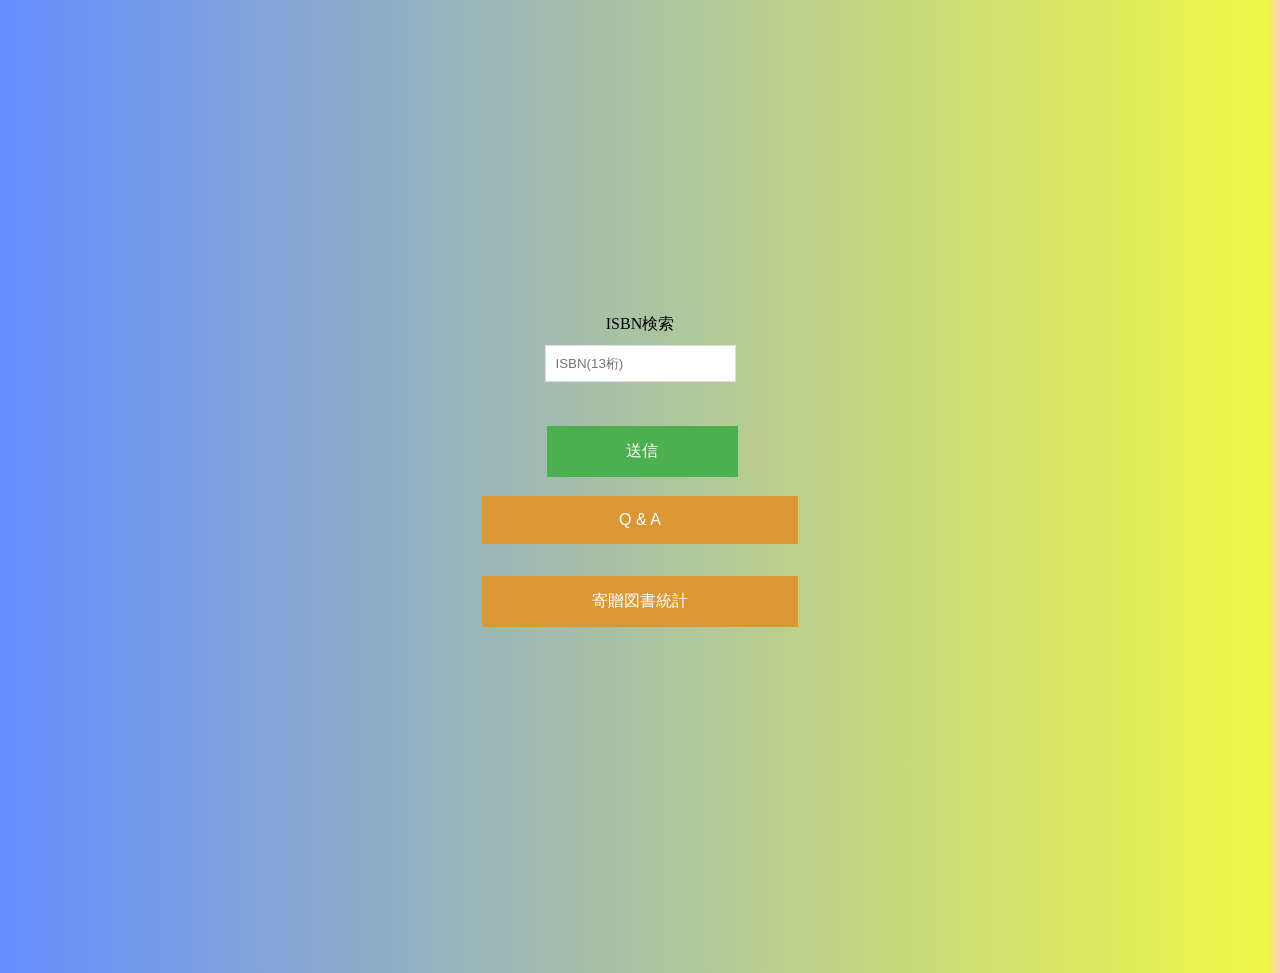
<file: TeamDevelopment/isbncheck.html>
<!DOCTYPE html>
<html lang="ja">
<head>
    <meta charset="UTF-8">
    <meta name="viewport" content="width=device-width, initial-scale=1.0">
    <link rel="stylesheet" type="text/css" href="isbncheck.css">
    
    <title>isbn確認画面</title>
</head>
<body>
    <form action="isbncheck.php" method="post">

        ISBN検索<br>
        <input type="text" placeholder="ISBN(13桁)" minlength="13" maxlength="13" name="isbn" required><br>

        <input type="submit" value="送信">
        
    </form>

        <button type='button' onclick="location.href='viewlogic.php'">Q & A</button>

        <button type='button' onclick="location.href='graphlogic.php'">寄贈図書統計</button>

</body>
</html>
</file>
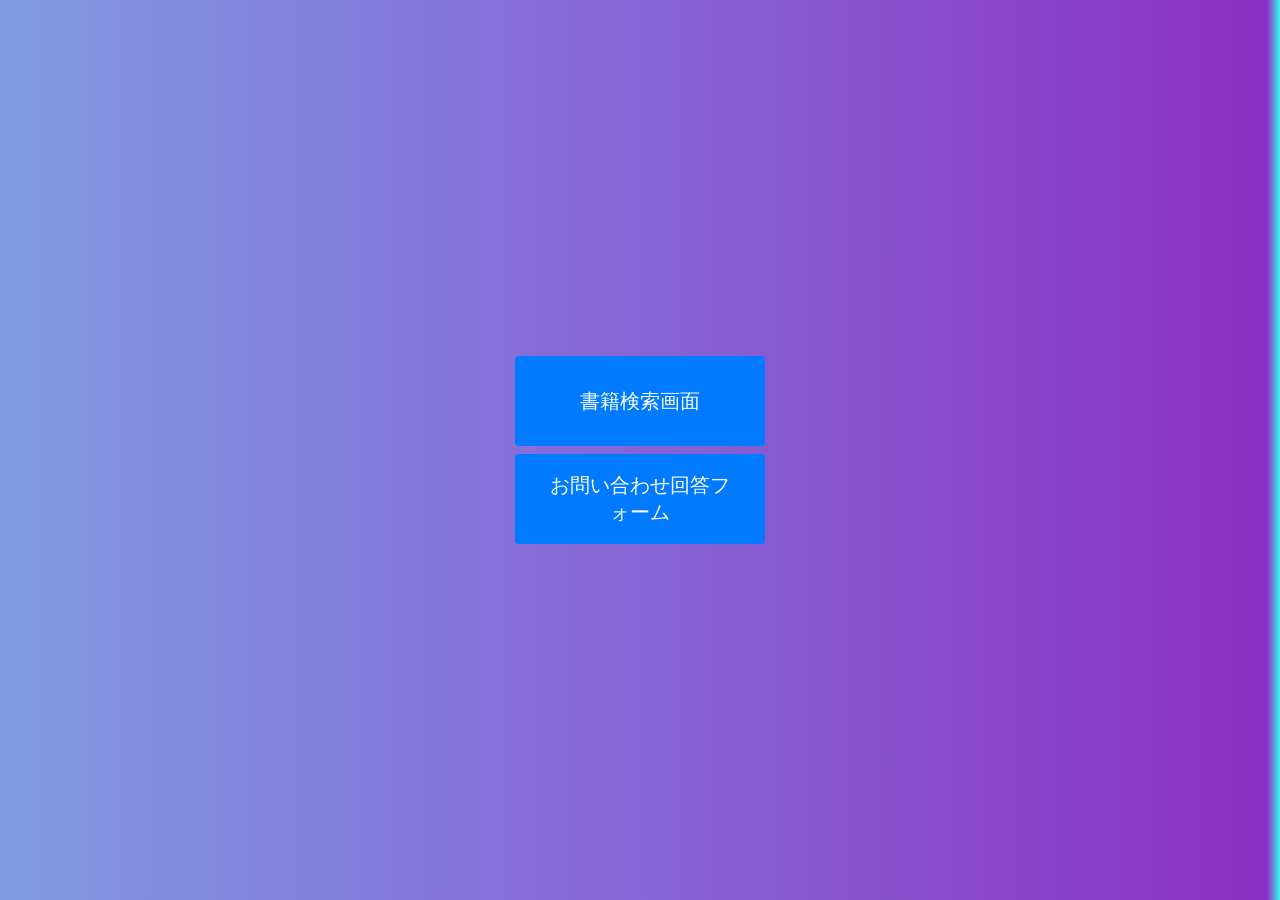
<file: TeamDevelopment/opebranch.html>
<!DOCTYPE html>
<html lang="ja">
<head>
    <meta charset="UTF-8">
    <meta name="viewport" content="width=device-width, initial-scale=1.0">
    <link rel="stylesheet" type="text/css" href="opebranch.css">
    <title>本部メニュー</title>
</head>
<body>
    <button onclick="location.href='operationtop.html'">書籍検索画面</button>
    <button onclick="location.href='viewlogic.php'">お問い合わせ回答フォーム</button>
</body>
</html>
</file>
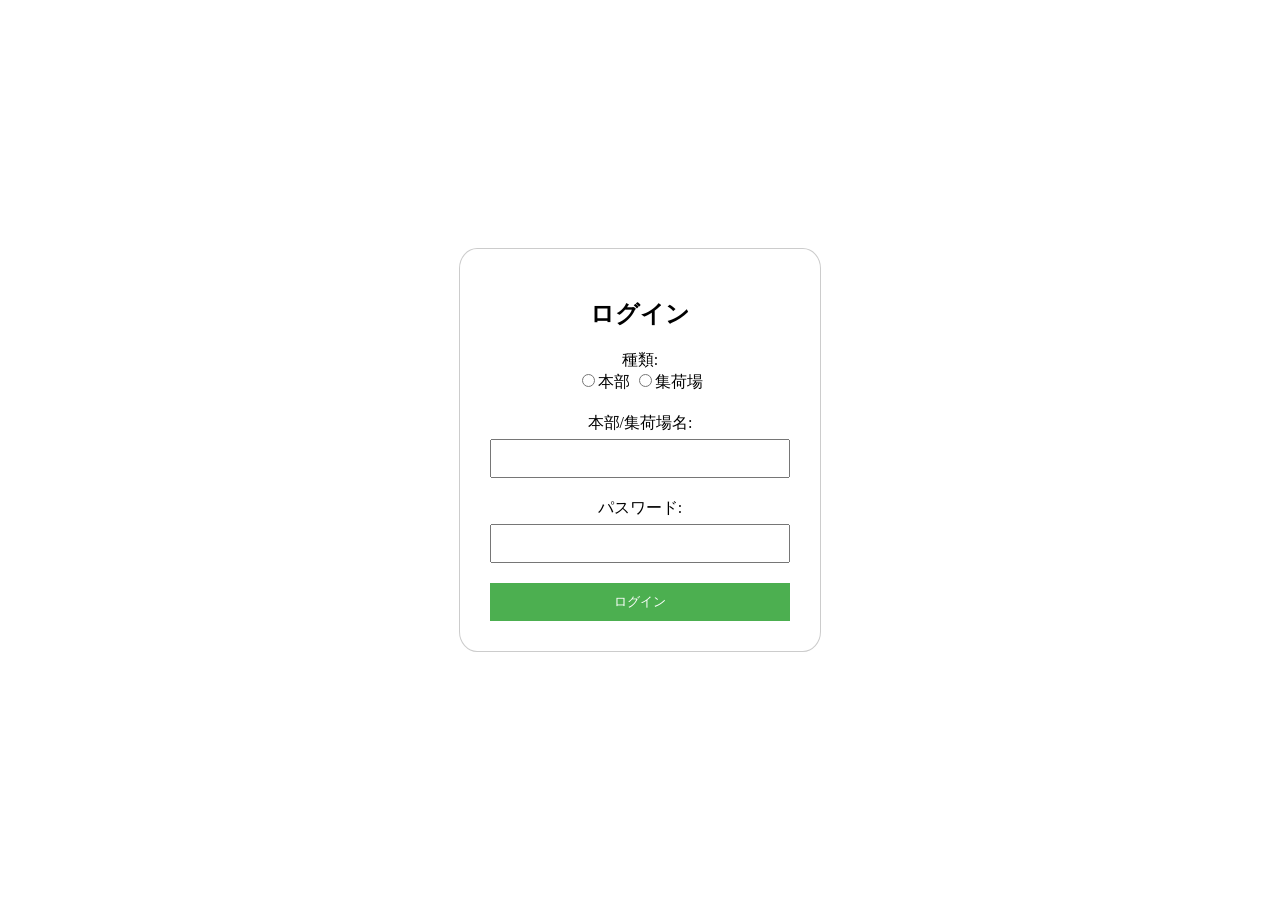
<file: TeamDevelopment/opelog.html>
<!DOCTYPE html>
<html lang="ja">
<head>
    <meta charset="UTF-8">
    <meta name="viewport" content="width=device-width, initial-scale=1.0">
    
    <title>運営側ログイン画面</title>
    <link rel="stylesheet" type="text/css" href="opelog.css">
</head>
<body>
    <div class="login-container">
        <h2>ログイン</h2>
        <form action="loginlogic.php" method="post">
            <label for="type">種類:</label>
            <input type="radio" name="type" value="本部">本部
	        <input type="radio" name="type" value="集荷場">集荷場<br>
            <label for="name">本部/集荷場名:</label>
            <input type="text" id="name" name="name">
            <label for="password">パスワード:</label>
            <input type="password" id="pass" name="pass">
            <input type="submit" value="ログイン">
        </form>
    </div>
</body>
</html>
</file>
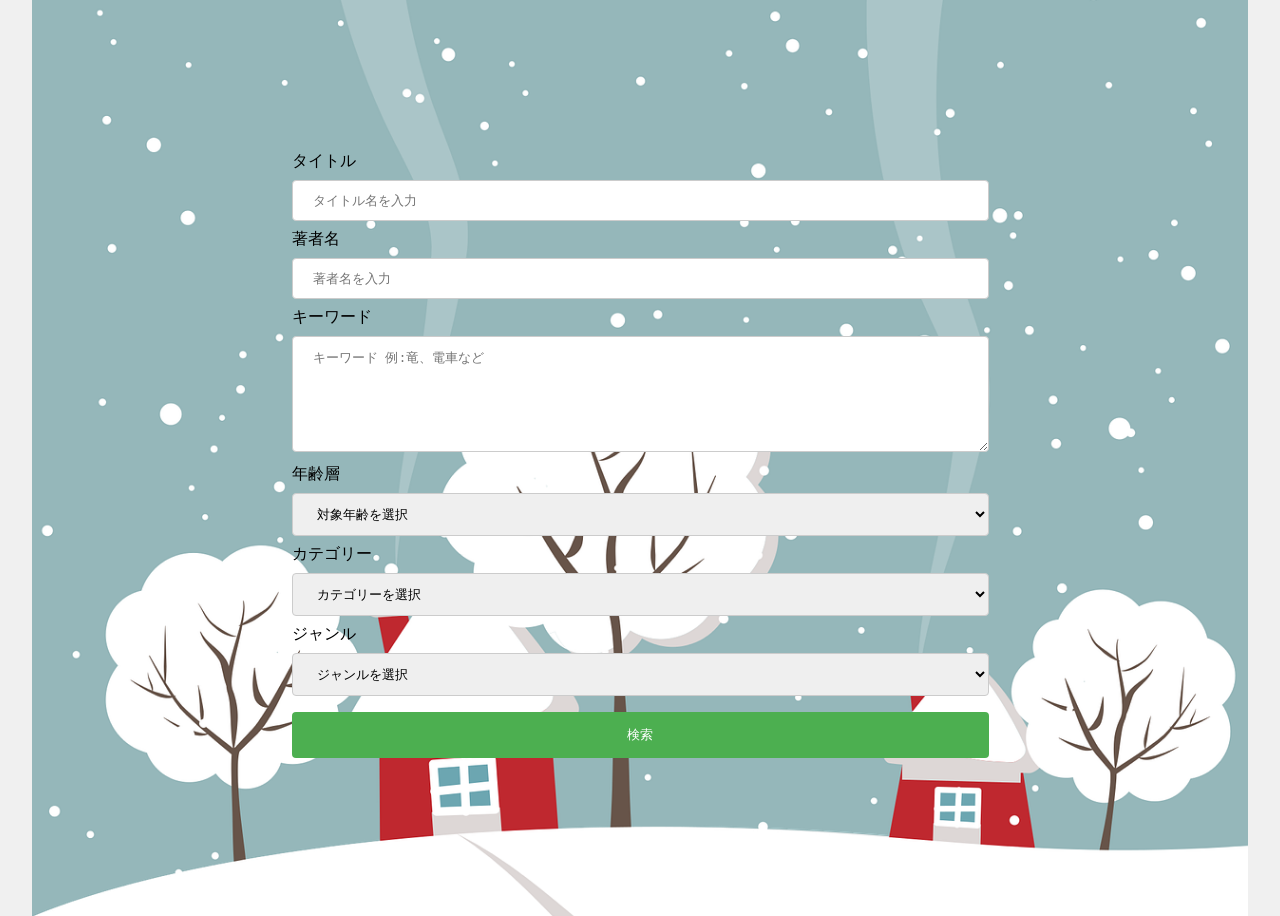
<file: TeamDevelopment/operationtop.html>
<!DOCTYPE html>
<html lang="ja" dir="ltr">
  <head>
    <meta charset="utf-8">
    <link rel=stylesheet href="operationtop.css">
    <title>寄贈図書検索画面</title>
  </head>
  <body>
 
    <form action="searchlogic.php" method="post">

      タイトル<br>
      <input type="text" placeholder="タイトル名を入力" name="title"><br>
      
      著者名<br>
      <input type="text" placeholder="著者名を入力" name="writer"><br>
 
      キーワード<br>
      <textarea name="keyword" placeholder="キーワード 例:竜、電車など"rows="6" cols="80"></textarea><br>

      年齢層<br>
      <select name="generation">
        <option value="">対象年齢を選択</option>
        <option value="乳児向け">乳児向け</option>
        <option value="幼児向け">幼児向け</option>
        <option value="小学校低~中学年">小学校低~中学年</option>
        <option value="小学校中~高学年">小学校中~高学年</option>
        <option value="中学生">中学生</option>
        <option value="高校生">高校生</option>
      </select><br>

      カテゴリー<br>
      <select name="category">
        <option value="">カテゴリーを選択</option>
        <option value="絵本">絵本</option>
        <option value="小説">小説</option>
        <option value="図鑑">図鑑</option>
      </select><br>

      ジャンル<br>
      <select name="genre">
        <option value="">ジャンルを選択</option>
        <option value="ほにゃらら">ほにゃらら</option>
        <option value="ぶーぶー">ぶーぶー</option>
        <option value="だんだん">だんだん</option>
      </select><br>
 
      <input type="submit" value="検索">
    </form>
 
  </body>
</html>
</file>
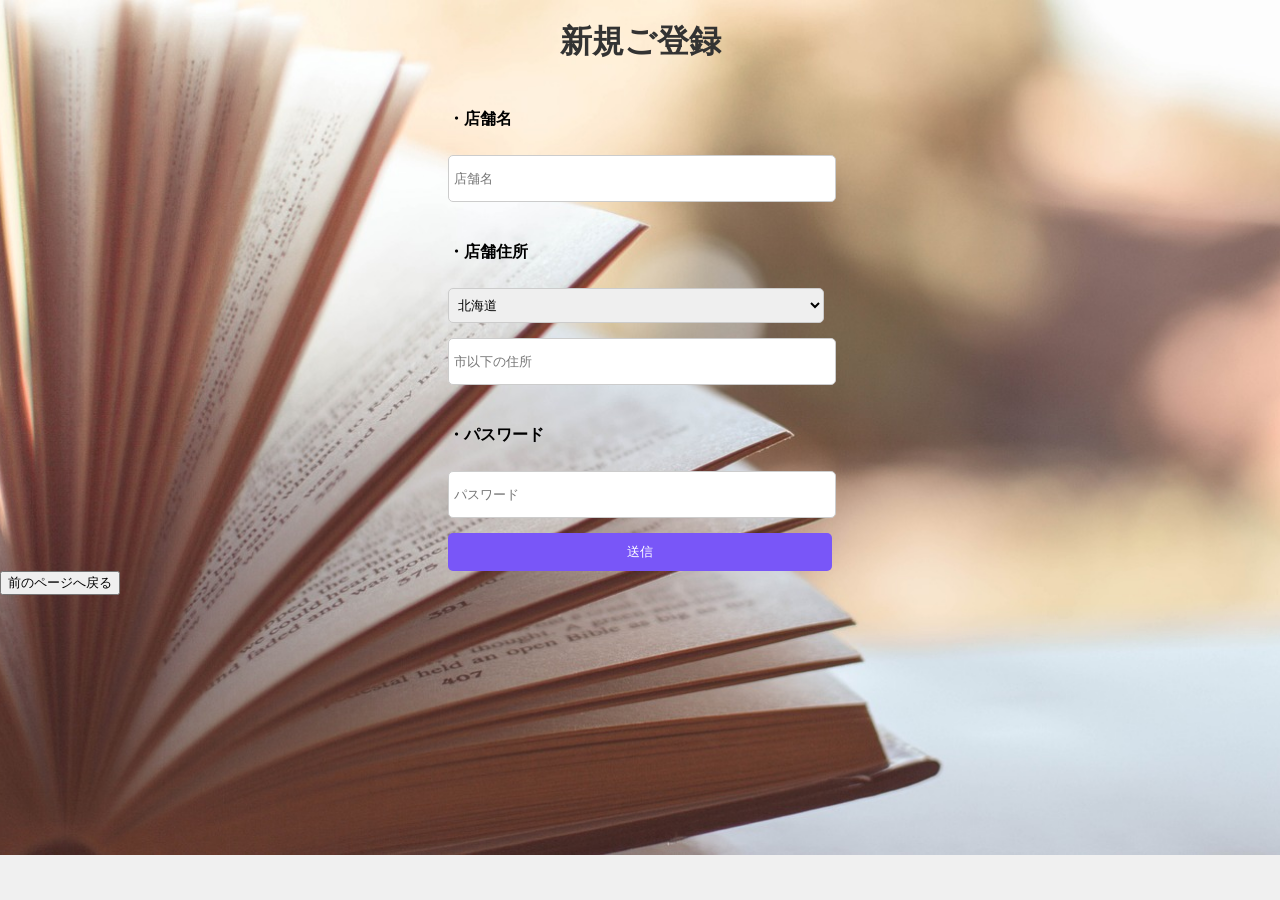
<file: TeamDevelopment/signup.html>
<!DOCTYPE html>
<html lang="ja">
<head>
    <meta charset="UTF-8">
    <meta name="viewport" content="width=device-width, initial-scale=1.0">
    <link rel="stylesheet" type="text/css" href="signup.css">
    <title>新規登録</title>
</head>
<body>
    <h1>新規ご登録</h1>
    <form action="signuplogic.php" method="post">
        <div>・店舗名</div>
        <input type="text" name="name" minlength="2" placeholder="店舗名" required>
        <input type="hidden" name="type" value="店舗">
        <br><div>・店舗住所</div>
        <select name="pref" id="pref">
            <option value="北海道">北海道</option>
            <option value="青森県">青森県</option>
            <option value="岩手県">岩手県</option>
            <option value="宮城県">宮城県</option>
            <option value="秋田県">秋田県</option>
            <option value="山形県">山形県</option>
            <option value="福島県">福島県</option>
            <option value="茨城県">茨城県</option>
            <option value="栃木県">栃木県</option>
            <option value="群馬県">群馬県</option>
            <option value="埼玉県">埼玉県</option>
            <option value="千葉県">千葉県</option>
            <option value="東京都">東京都</option>
            <option value="神奈川県">神奈川県</option>
            <option value="新潟県">新潟県</option>
            <option value="富山県">富山県</option>
            <option value="石川県">石川県</option>
            <option value="福井県">福井県</option>
            <option value="山梨県">山梨県</option>
            <option value="長野県">長野県</option>
            <option value="岐阜県">岐阜県</option>
            <option value="静岡県">静岡県</option>
            <option value="愛知県">愛知県</option>
            <option value="三重県">三重県</option>
            <option value="滋賀県">滋賀県</option>
            <option value="京都府">京都府</option>
            <option value="大阪府">大阪府</option>
            <option value="兵庫県">兵庫県</option>
            <option value="奈良県">奈良県</option>
            <option value="和歌山県">和歌山県</option>
            <option value="鳥取県">鳥取県</option>
            <option value="島根県">島根県</option>
            <option value="岡山県">岡山県</option>
            <option value="広島県">広島県</option>
            <option value="山口県">山口県</option>
            <option value="徳島県">徳島県</option>
            <option value="香川県">香川県</option>
            <option value="愛媛県">愛媛県</option>
            <option value="高知県">高知県</option>
            <option value="福岡県">福岡県</option>
            <option value="佐賀県">佐賀県</option>
            <option value="長崎県">長崎県</option>
            <option value="熊本県">熊本県</option>
            <option value="大分県">大分県</option>
            <option value="宮崎県">宮崎県</option>
            <option value="鹿児島県">鹿児島県</option>
            <option value="沖縄県">沖縄県</option>            
        </select>
        <br>
        <input type="text" name="address" minlength="2" placeholder="市以下の住所" required>
        <br>
        <div>・パスワード</div>
        <input type="text" name="pass" minlength="2" placeholder="パスワード" required><br>
        <input type="submit" value="送信">
    </form>

    <button type="button" onclick="history.back()">前のページへ戻る</button>
</body>
</html>
</file>
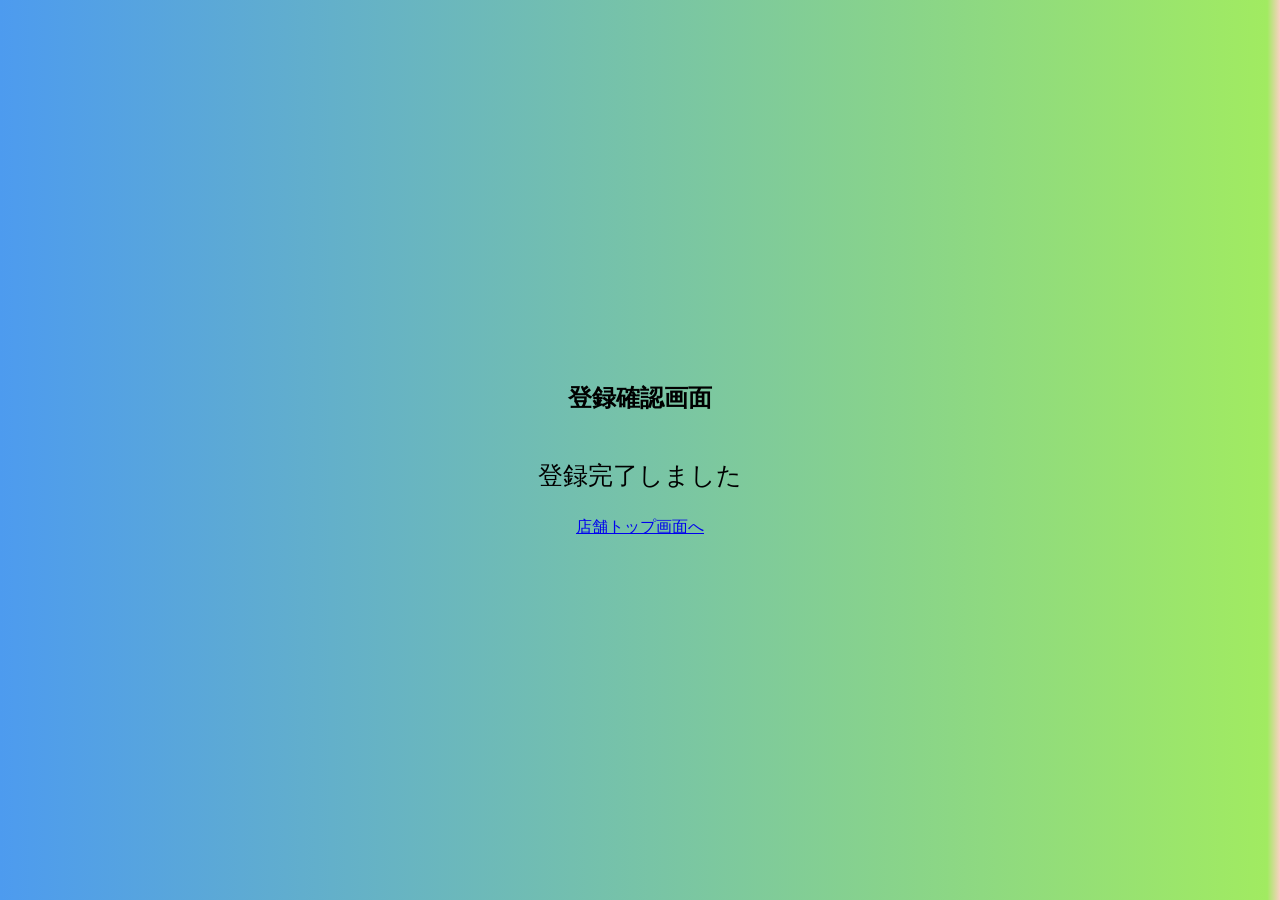
<file: TeamDevelopment/signupresult.html>
<!DOCTYPE html>
<html lang="en">
<head>
    <meta charset="UTF-8">
    <meta name="viewport" content="width=device-width, initial-scale=1.0">
    <link rel="stylesheet" type="text/css" href="signupresult.css">
    <title>登録確認画面</title>
</head>
<body>
    <h2>登録確認画面</h2>
    <p>登録完了しました</p>
    <a href="stlog.html">店舗トップ画面へ</a>
</body>
</html>
</file>
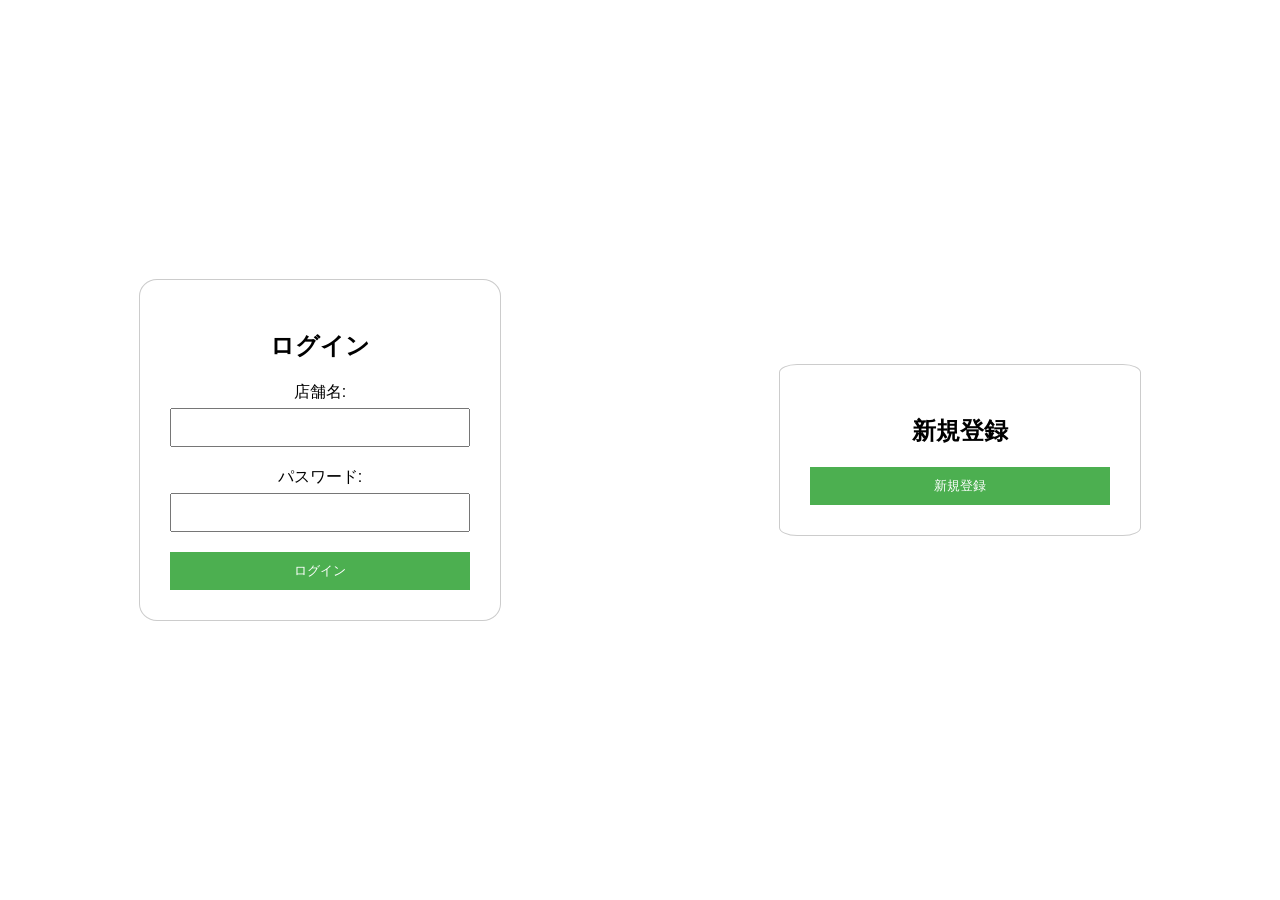
<file: TeamDevelopment/stlog.html>
<!DOCTYPE html>
<html lang="en">
<head>
    <meta charset="UTF-8">
    <meta name="viewport" content="width=device-width, initial-scale=1.0">
    <title>店舗側ログイン画面</title>
    <link rel="stylesheet" type="text/css" href="stlog.css">
    
</head>
<body>
    <div class="login-container">
        <h2>ログイン</h2>
        <form action="loginlogic.php" method="post">
            <label for="name">店舗名:</label>
            <input type="text" id="name" name="name">
            <label for="pass">パスワード:</label>
            <input type="password" id="pass" name="pass">
            <input type="hidden" name="type" value="店舗">
            <input type="submit" value="ログイン">
        </form>
    </div>
    <div class="signup-container">
        <h2>新規登録</h2>
        <form action="signup.html" method="post">
            <input type="submit" value="新規登録">
        </form>
    </div>
</body>
</html>
</file>
<file: TeamDevelopment/isbncheck.css>
body {
    display: flex;
    flex-direction: column;
    align-items: center;
    justify-content: center;
    height: 105vh;
    background: linear-gradient(to right, #658eff 0%, #eff847 99%, #fad0c4 100%);
    text-align: center;
}
form input, form button {
    display: block;
    margin: 10px 0;
    padding: 10px;
    border: 1px solid #ddd;
    width: 100%;
    box-sizing: border-box;
}
body, form input, form button, p, button {
    margin-bottom: 20px; /* これにより、各要素の下に20pxの間隔ができます */
}

p {
    text-align: center;
    font-size: 25px;
}

button {
    text-align: center;
}

h2:before,
h2:after {
    content: "";
    display: block;
    width: 200px;
    height: 4px;
    border-top: 1px solid #111;
    border-bottom: 1px solid #111;
    position: absolute;
    top: 50%;
    margin-top: -2px;
}

h2:before {
    left: -224px;
}

h2:after {
    right: -224px;
}
input[type="submit"]{
    background-color: #4CAF50;
    border: none;
    color: white;
    padding: 15px 45px;
    text-align: center;
    text-decoration: none;
    display: inline-block;
    font-size: 16px;
    margin: 6px 2px;
    cursor: pointer;
    transition-duration: 0.4s;
}
input[type="submit"]:hover{
    background-color: white;
    color: black;
    border: 2px solid #4CAF50;
}

button {
    background-color: #dc9735;
    border: none;
    color: white;
    padding: 15px 62px;
    text-align: center;
    text-decoration: none;
    display: inline-block;
    font-size: 16px;
    margin-top: 1%;
    cursor: pointer;
    transition-duration: 0.4s;
    width: 25%;
}

button:hover {
    background-color: white;
    color: black;
    border: 2px solid #4CAF50;
}
</file>
<file: TeamDevelopment/opebranch.css>
body {
    display: flex; /* フレックスボックスレイアウトを使用 */
    flex-direction: column; /* フレックスアイテムを垂直方向に配置 */
    justify-content: center; /* フレックスアイテムを垂直方向の中央に配置 */
    align-items: center; /* フレックスアイテムを水平方向の中央に配置 */
    height: 100vh; /* 本体の高さをビューポートの高さの100%に設定 */
    margin: 0; /* 本体全体のマージンを0に設定 */
    background: linear-gradient(to right, #819be4 0%, #8b30c4 99%, #36f7f4 100%); /* 背景に右向きの線形グラデーションを設定 */
    font-family: Arial, sans-serif; /* フォントをArial、sans-serifに設定 */
}

button {
    background-color: #007BFF; /* ボタンの背景色を#007BFFに設定 */
    color: white; /* ボタンのテキスト色を白に設定 */
    border: none; /* ボタンのボーダーを無効にする */
    padding: 15px 32px; /* ボタンに上下15px、左右32pxのパディングを追加 */
    text-align: center; /* ボタンのテキストをセンタリング */
    text-decoration: none; /* ボタンのテキスト装飾を無効にする */
    display: inline-block; /* ボタンをインラインブロック要素として表示 */
    font-size: 20px; /* ボタンのフォントサイズを16pxに設定 */
    margin: 4px 2px; /* ボタンに上下4px、左右2pxのマージンを追加 */
    cursor: pointer; /* ボタンにマウスを置くとカーソルがポインタになる */
    border-radius: 4px; /* ボタンの角を丸くする */
    transition-duration: 0.4s; /* ホバーエフェクトの遷移時間を0.4秒に設定 */
    width: 250px; /* ボタンの幅を100pxに設定 */
    height: 90px; /* ボタンの高さを50pxに設定 */
}


button:hover {
    background-color: #4CAF50; /* ボタンにマウスを置くと背景色が#4CAF50に変わる */
    color: white; /* ボタンのテキスト色を白に設定 */
}
</file>
<file: TeamDevelopment/opelog.css>
body {
    display: flex;
    justify-content: center;
    align-items: center;
    height: 100vh;
    margin: 0;
}
.login-container {
    text-align: center;
}

.login-container {
    width: 300px;
    margin: 0 auto;
    padding: 30px;
    border: 1px solid #ccc;
    border-radius: 5%;
}

h2 {
    text-align: center;
}

label {
    display: block;
    margin-top: 20px;
}

input[type="text"], input[type="password"] {
    width: 92%;
    padding: 10px;
    margin-top: 5px;
}

input[type="submit"] {
    display: block;
    width: 100%;
    padding: 10px;
    margin-top: 20px;
    background-color: #4CAF50;
    color: white;
    border: none;
    cursor: pointer;
}

input[type="submit"]:hover {
    background-color: #45a049;
}
</file>
<file: TeamDevelopment/operationtop.css>
body {
    font-family: Arial, sans-serif;
    margin: 20;
    padding: 10;
    background-color: #f0f0f0;
    display: flex;
    justify-content: center;
    align-items: center;
    height: 100vh;
}

body {
    position: relative;
    font-family: Arial, sans-serif;
    background-color: #f0f0f0;
    margin: 20;
    padding: 10;
    background-color: #f0f0f0;
    display: flex;
    justify-content: center;
    align-items: center;
    height: 100vh;
    background-image: url("img/wintry-2915190_1280.png");
    background-repeat: no-repeat;
    background-position: center center;
    background-size: 95% auto;
    /* 修正 */
}

form {
    
    padding: 15px;
    border-radius: 8px;
}

input[type="text"],
textarea,
select {
    width: 100%;
    padding: 12px 20px;
    margin: 8px 0;
    display: inline-block;
    border: 1px solid #ccc;
    border-radius: 4px;
    box-sizing: border-box;
}

input[type="submit"] {
    width: 100%;
    background-color: #4CAF50;
    color: white;
    padding: 14px 20px;
    margin: 8px 0;
    border: none;
    border-radius: 4px;
    cursor: pointer;
}

input[type="submit"]:hover {
    background-color: #45a049;
}
</file>
<file: TeamDevelopment/signup.css>
body {
    font-family: Arial, sans-serif;
    margin: 40px;
    padding: 1px;
    background-color: #f0f0f0;
    background-image: url("img/book-1283865_1280.jpg");
    background-repeat: no-repeat;
    background-position: center center;
    background-size: cover; /* 修正 */
}
h1 {
    color: #333;
    text-align: center;
    padding: 20px 0;
    width: 30%; /* 修正 */
    margin: 0 auto; /* 修正 */
}
html, body {
    height: 95%;
    margin: 0;
    padding: 0;
}

#content {
    height: auto;
    min-height: 100%;
    overflow-y: scroll;
    padding-bottom: 50px;
}

form {
    width: 30%;
    margin: 0 auto;
}
div {
    padding: 25px 0;
    font-weight: bold;
}
input[type="text"], select {
    width: 98%;
    height: 35px;
    padding: 5px;
    margin-bottom: 15px;
    border-radius: 5px;
    border: 1px solid #ccc;
}

input[type="submit"] {
    width: 100%;
    padding: 10px;
    border-radius: 5px;
    border: none;
    color: #fff;
    background-color: #7956f8;
    cursor: pointer;
}
input[type="submit"]:hover {
    background-color: #444;
}
</file>
<file: TeamDevelopment/signupresult.css>
body {
    display: flex;
    flex-direction: column;
    align-items: center;
    justify-content: center;
    height: 100vh;
    margin: 0;
    background: linear-gradient(to right, #4d9bef 0%, #a1eb61 99%, #fad0c4 100%);
    text-align: center;
}

p {
    text-align: center;
    font-size: 25px;
}

button {
    text-align: center;
}

h2:before,
h2:after {
    content: "";
    display: block;
    width: 200px;
    height: 4px;
    border-top: 1px solid #111;
    border-bottom: 1px solid #111;
    position: absolute;
    top: 50%;
    margin-top: -2px;
}

h2:before {
    left: -224px;
}

h2:after {
    right: -224px;
}

button {
    background-color: #4CAF50;
    border: none;
    color: white;
    padding: 15px 62px;
    text-align: center;
    text-decoration: none;
    display: inline-block;
    font-size: 16px;
    margin: 6px 2px;
    cursor: pointer;
    transition-duration: 0.4s;
}

button:hover {
    background-color: white;
    color: black;
    border: 2px solid #4CAF50;
}
</file>
<file: TeamDevelopment/stlog.css>
body {
    font-family: Arial, sans-serif;
    display: flex;
    justify-content: center;
    align-items: center;
    height: 100vh;
    margin: 0;
}
.login-container, .signup-container {
    text-align: center;
    width: 300px;
    margin: 0 auto;
    padding: 30px;
    border: 1px solid #ccc;
    border-radius: 5%;
}
h2 {
    text-align: center;
}
label {
    display: block;
    margin-top: 20px;
}
input[type="text"], input[type="password"] {
    width: 92%;
    padding: 10px;
    margin-top: 5px;
}
input[type="submit"] {
    display: block;
    width: 100%;
    padding: 10px;
    margin-top: 20px;
    background-color: #4CAF50;
    color: white;
    border: none;
    cursor: pointer;
}
input[type="submit"]:hover {
    background-color: #45a049;
}
</file>
